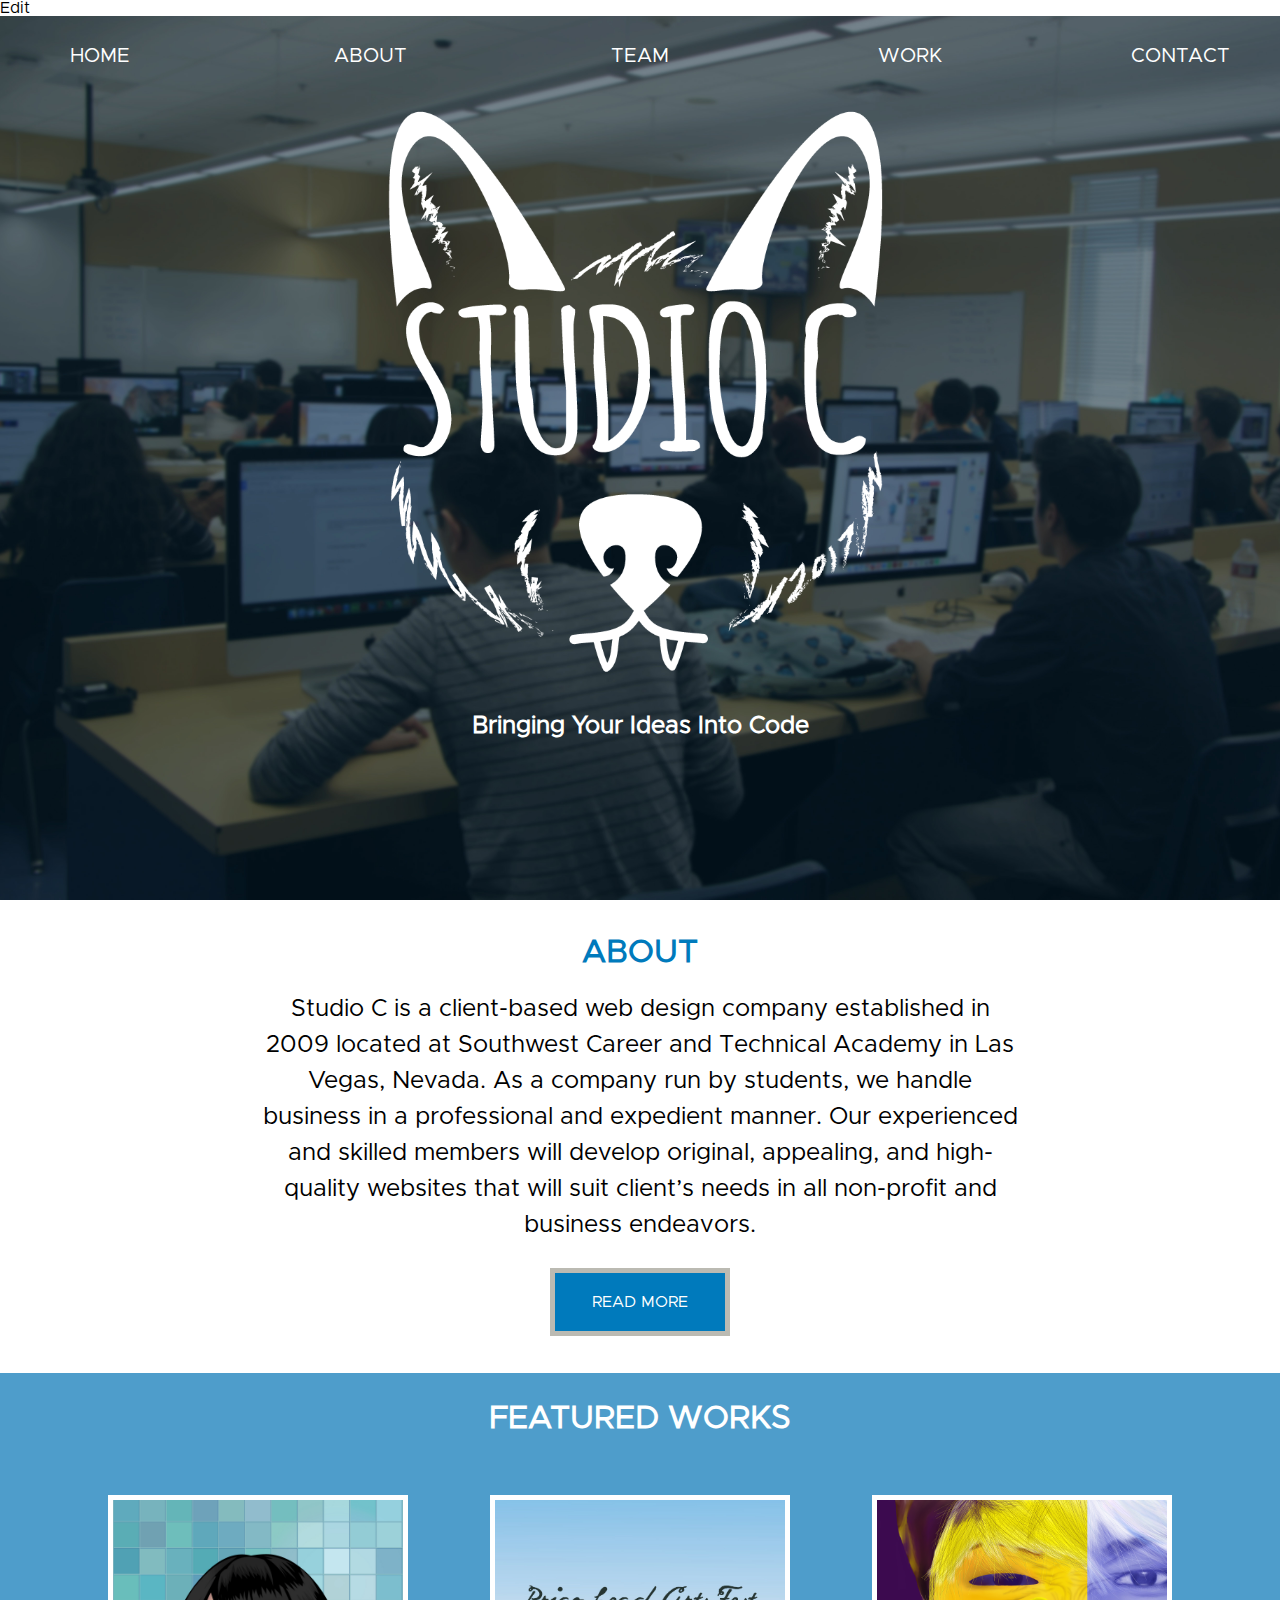
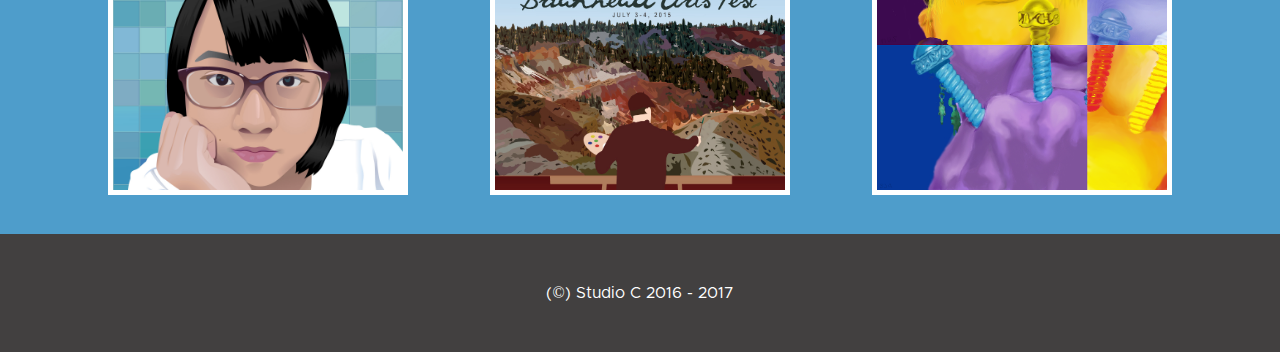
<file: index.html>
<!DOCTYPE html>
<html lang="en">
	<div>Edit</div>
	<head>
		<meta charset="utf-8"/>
		<title>Studio C | 2017</title>
        <meta name="viewport" content="width=device-width, initial-scale=1.0">
		<link href="https://fonts.googleapis.com/css?family=Droid+Sans" rel="stylesheet">
		<link rel="stylesheet" type="text/css" href="css/style.css">
        <link rel="stylesheet" type="text/css" href="css/mobile-nav-styles.css">
		<link rel="shorcut icon" type="image/png" href="img/favicon.png">
	</head>

	<body>

		<div class="wrapper">
            <div id="mobile-header">
                <div id="nav-button-container">
                    <div id="nav-button"></div>
                </div>
            </div> <!-- END #mobile-header -->

        <main>
            <header>
                <nav>
                    <ul class="nav_ul">
                        <li class="nav_li"><a href="index.html">Home</a></li>
                        <li class="nav_li"><a href="about.html">About</a></li>
                        <li class="nav_li"><a href="team.html">Team</a></li>
                        <li class="nav_li"><a href="work.html">Work</a></li>
                        <li class="nav_li"><a href="contact.html">Contact</a></li>
                    </ul>
                </nav>


                <img src="img/logo.png" id="logo"/>


                <h3 id="tagline">Bringing Your Ideas Into Code</h3>
            </header>

			<div class="intro_body">

				<h1 id="about_index_heading">About</h1>

				<p id="about_index_content">Studio C is a client-based web design company established in 2009 located at Southwest Career and Technical Academy in Las Vegas, Nevada. As a company run by students, we handle business in a professional and expedient manner. Our experienced and skilled members will develop original, appealing, and high-quality websites that will suit client’s needs in all non-profit and business endeavors.</p>

				<a id="buttonLink" href="about.html#mission_statement_headers">
					<div id="button">
						<p>Read More</p>
                    </div>
				</a>

				<br />

				<div id="featuredWorks">

					<h1 id="featured_works_heading">Featured Works</h1>

					<div id="featured_works_body">
						<div class="featured_works" id="firstFeatured">
							<h4 class="featured_work_h4">
							<a href="work.html">Go to Works</a></h4>
						</div>
						<div class="featured_works" id="secondFeatured">
							<h4 class="featured_work_h4">
							<a href="work.html">Go to Works</a></h4>
						</div>
						<div class="featured_works" id="thirdFeatured">

							<a href="work.html"><h4 class="featured_work_h4">Go to Works</h4></a>
						</div>
					</div> <!-- END #featured_works_body -->

				</div> <!-- END #featuredWoks -->

			</div> <!-- END #intro_body -->
            </main>
		</div> <!-- END #wrapper -->



	<footer>
		<p>(&copy;) Studio C 2016 - 2017</p>
	</footer>
	</body>

	<script type="text/javascript" src="js/script.js"></script>
    <script type="text/javascript" src="js/slideNav.js"></script>

</html>
</file>
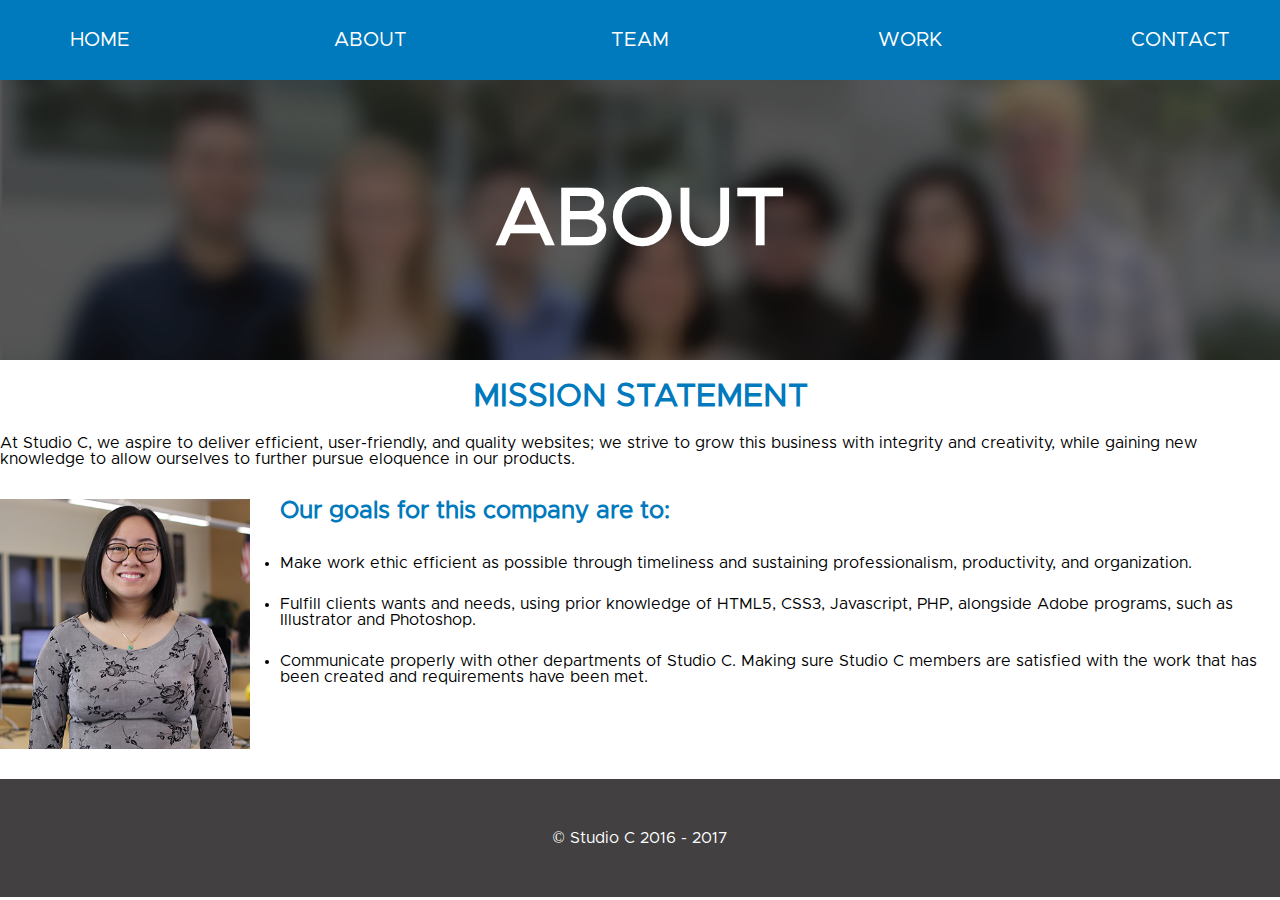
<file: about.html>
<!DOCTYPE html>
<html lang="en">

	<head>
		<meta charset="utf-8" content="width=screen-width initial-scale=1.0"/>
		<title>About | Studio C</title>
		<link href="https://fonts.googleapis.com/css?family=Droid+Sans" rel="stylesheet">
		<link rel="stylesheet" type="text/css" href="css/style.css">
        <link rel="stylesheet" type="text/css" href="css/mobile-nav-styles.css">
		<link rel="shorcut icon" type ="image/png" href="img/favicon.png">
	</head>

	<body>

	<div class="navCover">
        
        <div id="mobile-header">
            <div id="nav-button-container">
                <div id="nav-button"></div>
            </div> <!-- END #nav-button-container -->
        </div> <!-- END #mobile-header -->

		<nav>
			<ul class="nav_ul">
				<li class="nav_li"><a href="index.html">Home</a></li>
				<li class="nav_li"><a href="about.html">About</a></li>
				<li class="nav_li"><a href="team.html">Team</a></li>
				<li class="nav_li"><a href="work.html">Work</a></li>
				<li class="nav_li"><a href="contact.html">Contact</a></li>
			</ul>
		</nav>
	</div> <!-- END #navCover -->
        
    <main>
        <div id="aboutPageTitleCover" class="pageTitleCover">
            <h1>About</h1>
        </div>

        <div id="about_block">

                <h1 id="mission_statement_headers">Mission Statement</h1>

                <p id="missionStatement">At Studio C, we aspire to deliver efficient, user-friendly, and quality websites; we strive to grow this business with integrity and creativity, while gaining new knowledge to allow ourselves to further pursue eloquence in our products.</p>

            <div id="description">
                <img src="img/pix/cynthia_1.png" id="about_image">

                <div id="about_goals">
                    <h4>Our goals for this company are to:</h4>

                    <ul>
                        <li>Make work ethic efficient as possible through timeliness and sustaining professionalism, productivity, and organization.</li>

                        <li>Fulfill clients wants and needs, using prior knowledge of HTML5, CSS3, Javascript, PHP, alongside Adobe programs, such as Illustrator and Photoshop.</li>

                        <li>Communicate properly with other departments of Studio C. Making sure Studio C members are satisfied with the work that has been created and requirements have been met.</li>

                    </ul>

                </div>
            </div>
        </div>
    </main>
	<footer>

		<p>&copy; Studio C 2016 - 2017</p>

	</footer>

	</body>
	<script type="text/javascript" src="js/script.js"></script>
    <script type="text/javascript" src="js/slideNav.js"></script>
</html>
</file>
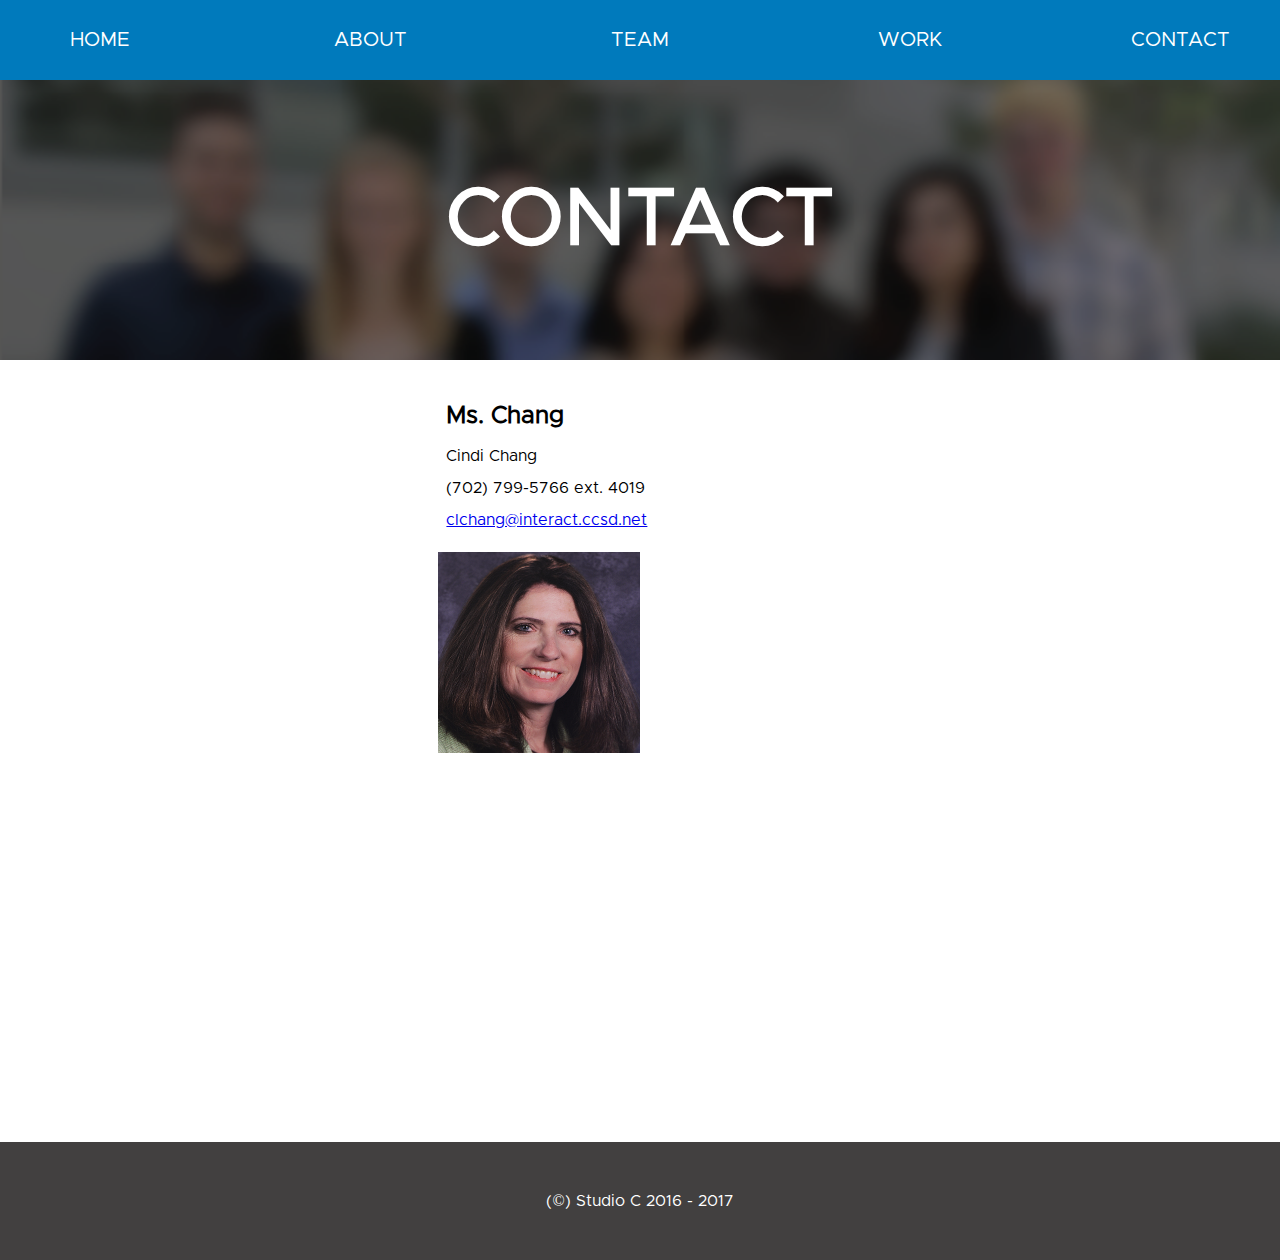
<file: contact.html>
<!DOCTYPE html>
	<html lang="en">

		<head>
			<meta charset="utf-8"/>
			<title>Contact | Studio C</title>
            <meta name="viewport" content="width=device-width, initial-scale=1.0" />
            <link href="https://fonts.googleapis.com/css?family=Droid+Sans" rel="stylesheet" />
			<link rel="stylesheet" type="text/css" href="css/style.css" />
            <link rel="stylesheet" type="text/css" href="css/mobile-nav-styles.css" />
			<link rel="shorcut icon" type ="image/png" href="img/favicon.png">
		</head>

		<body>
			<div class="navCover" id="contactCover">

                <div id="mobile-header">
                    <div id="nav-button-container">
                        <div id="nav-button"></div>
                    </div> <!-- END #nav-button-container -->
                </div> <!-- END #mobile-header -->

                <nav>
                    <ul class="nav_ul">
                        <li class="nav_li"><a href="index.html">Home</a></li>
                        <li class="nav_li"><a href="about.html">About</a></li>
                        <li class="nav_li"><a href="team.html">Team</a></li>
                        <li class="nav_li"><a href="work.html">Work</a></li>
                        <li class="nav_li"><a href="contact.html">Contact</a></li>
                    </ul>
                </nav>

		</div> <!-- END .navCover and #contactCover -->

        <main>
            <div class="pageTitleCover" id="contactPageCover">
                <h1>Contact</h1>
            </div>

            <div id="contactWrapper">

                    <!-- Google maps iframe -->
                    <div id="info">
                        <div id="chang_contact" class="contact-card">
                            <h2>Ms. Chang</h2>
                            <p>Cindi Chang</p>
                            <p>(702) 799-5766 ext. 4019</p>
                            <a href="mailto: clchang@interact.ccsd.net" id="email">clchang@interact.ccsd.net</a>

                        </div> <!-- END #chang_contact -->
												<img src="img/pix/chang.png">

                        <div id="google-maps-container">
                            <a href="https://maps.google.com/maps?f=q&amp;source=embed&amp;hl=en&amp;geocode=&amp;q=7050+Shelbourne+Avenue,+Las+Vegas,+NV&amp;aq=1&amp;oq=7050+W.+Shelbourne+Av&amp;sll=38.502032,-117.02306&amp;sspn=13.14326,28.54248&amp;ie=UTF8&amp;hq=&amp;hnear=7050+W+Shelbourne+Ave,+Las+Vegas,+Nevada+89113&amp;t=h&amp;z=14&amp;ll=36.037792,-115.246526" target="_new" id="link_big_map">
                                <iframe id="map" height="350" frameborder="0" scrolling="no" marginheight="0" marginwidth="0" src="https://maps.google.com/maps?f=q&amp;source=s_q&amp;hl=en&amp;geocode=&amp;q=7050+Shelbourne+Avenue,+Las+Vegas,+NV&amp;aq=1&amp;oq=7050+W.+Shelbourne+Av&amp;sll=38.502032,-117.02306&amp;sspn=13.14326,28.54248&amp;ie=UTF8&amp;hq=&amp;hnear=7050+W+Shelbourne+Ave,+Las+Vegas,+Nevada+89113&amp;t=h&amp;z=14&amp;ll=36.037792,-115.246526&amp;output=embed"></iframe>
                            </a>
                        </div> <!-- END #google-maps-container -->

                    </div> <!-- END #info -->

                </div> <!-- END #contact-container -->
            </main>
            <footer>
                <p>(&copy;) Studio C 2016 - 2017</p>
            </footer>
		</body>

	<script type="text/javascript" src="js/script.js"></script>
    <script type="text/javascript" src="js/slideNav.js"></script>

</html>
</file>
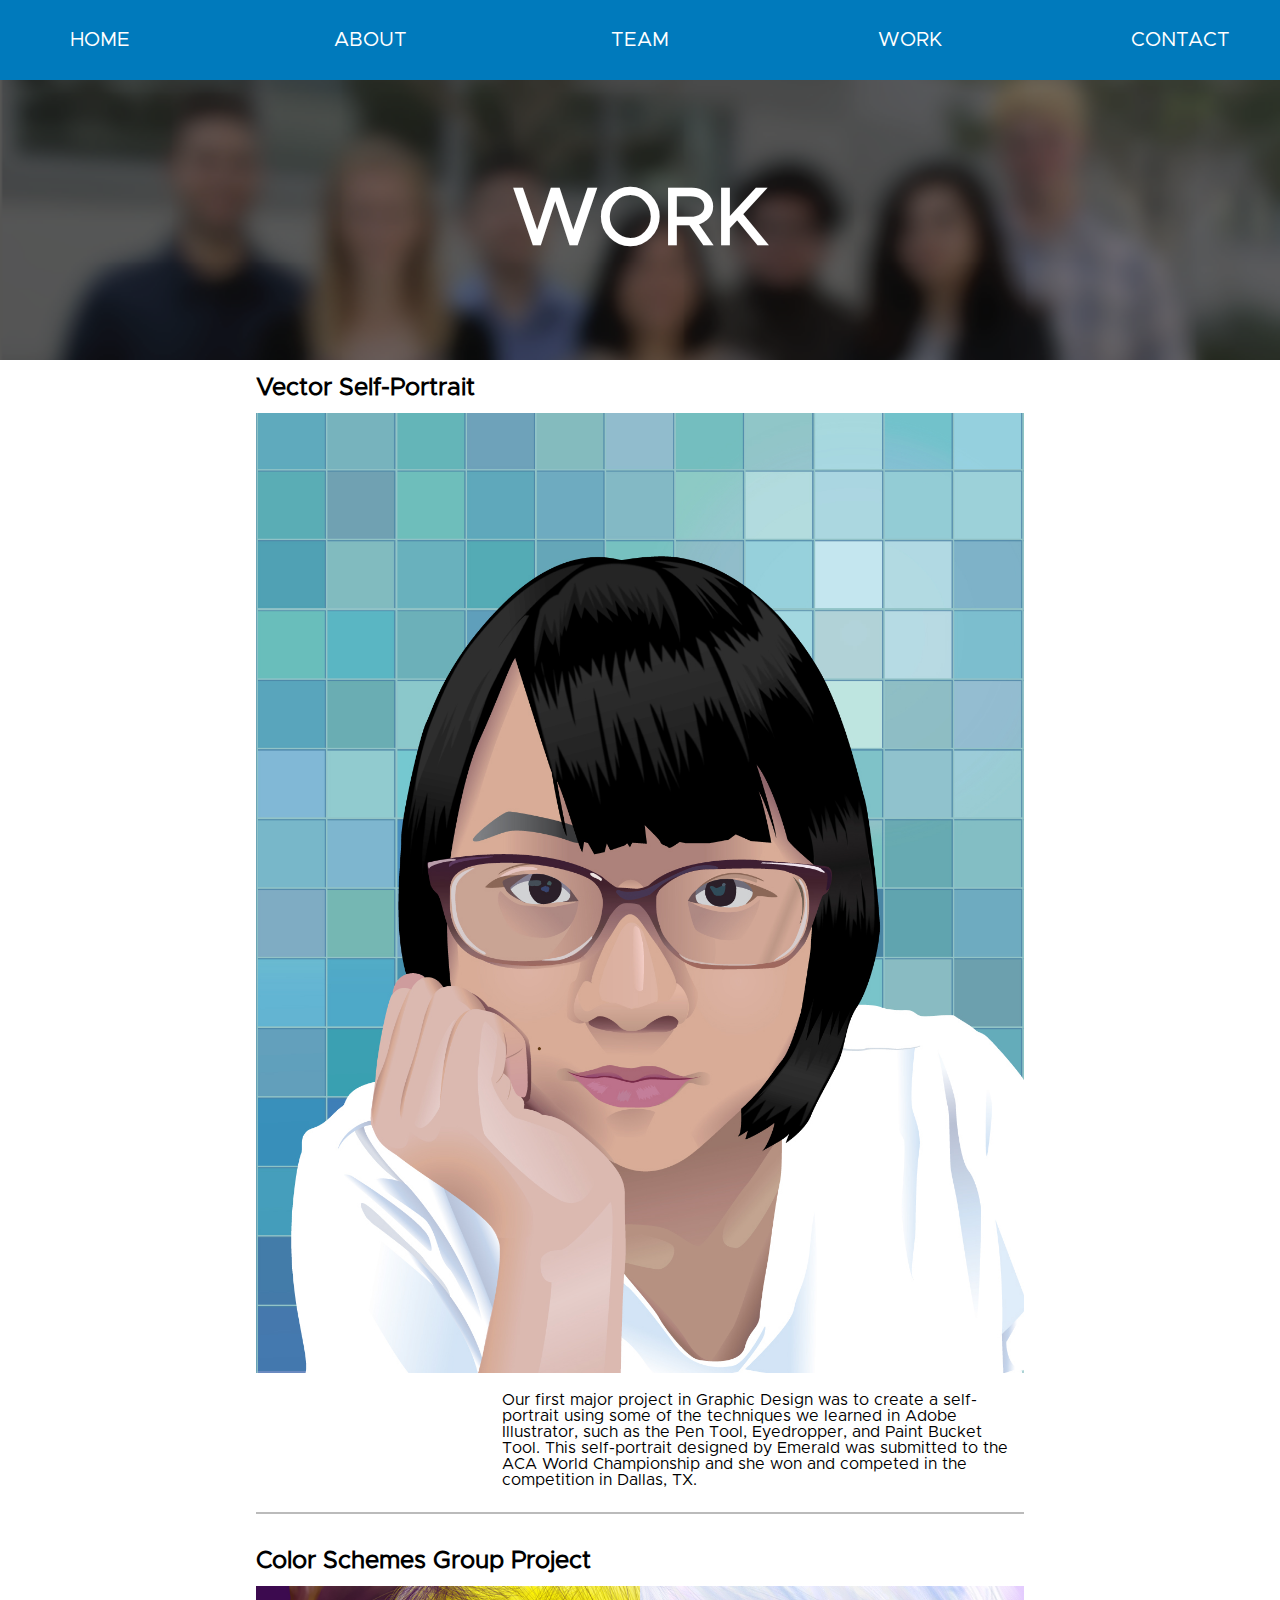
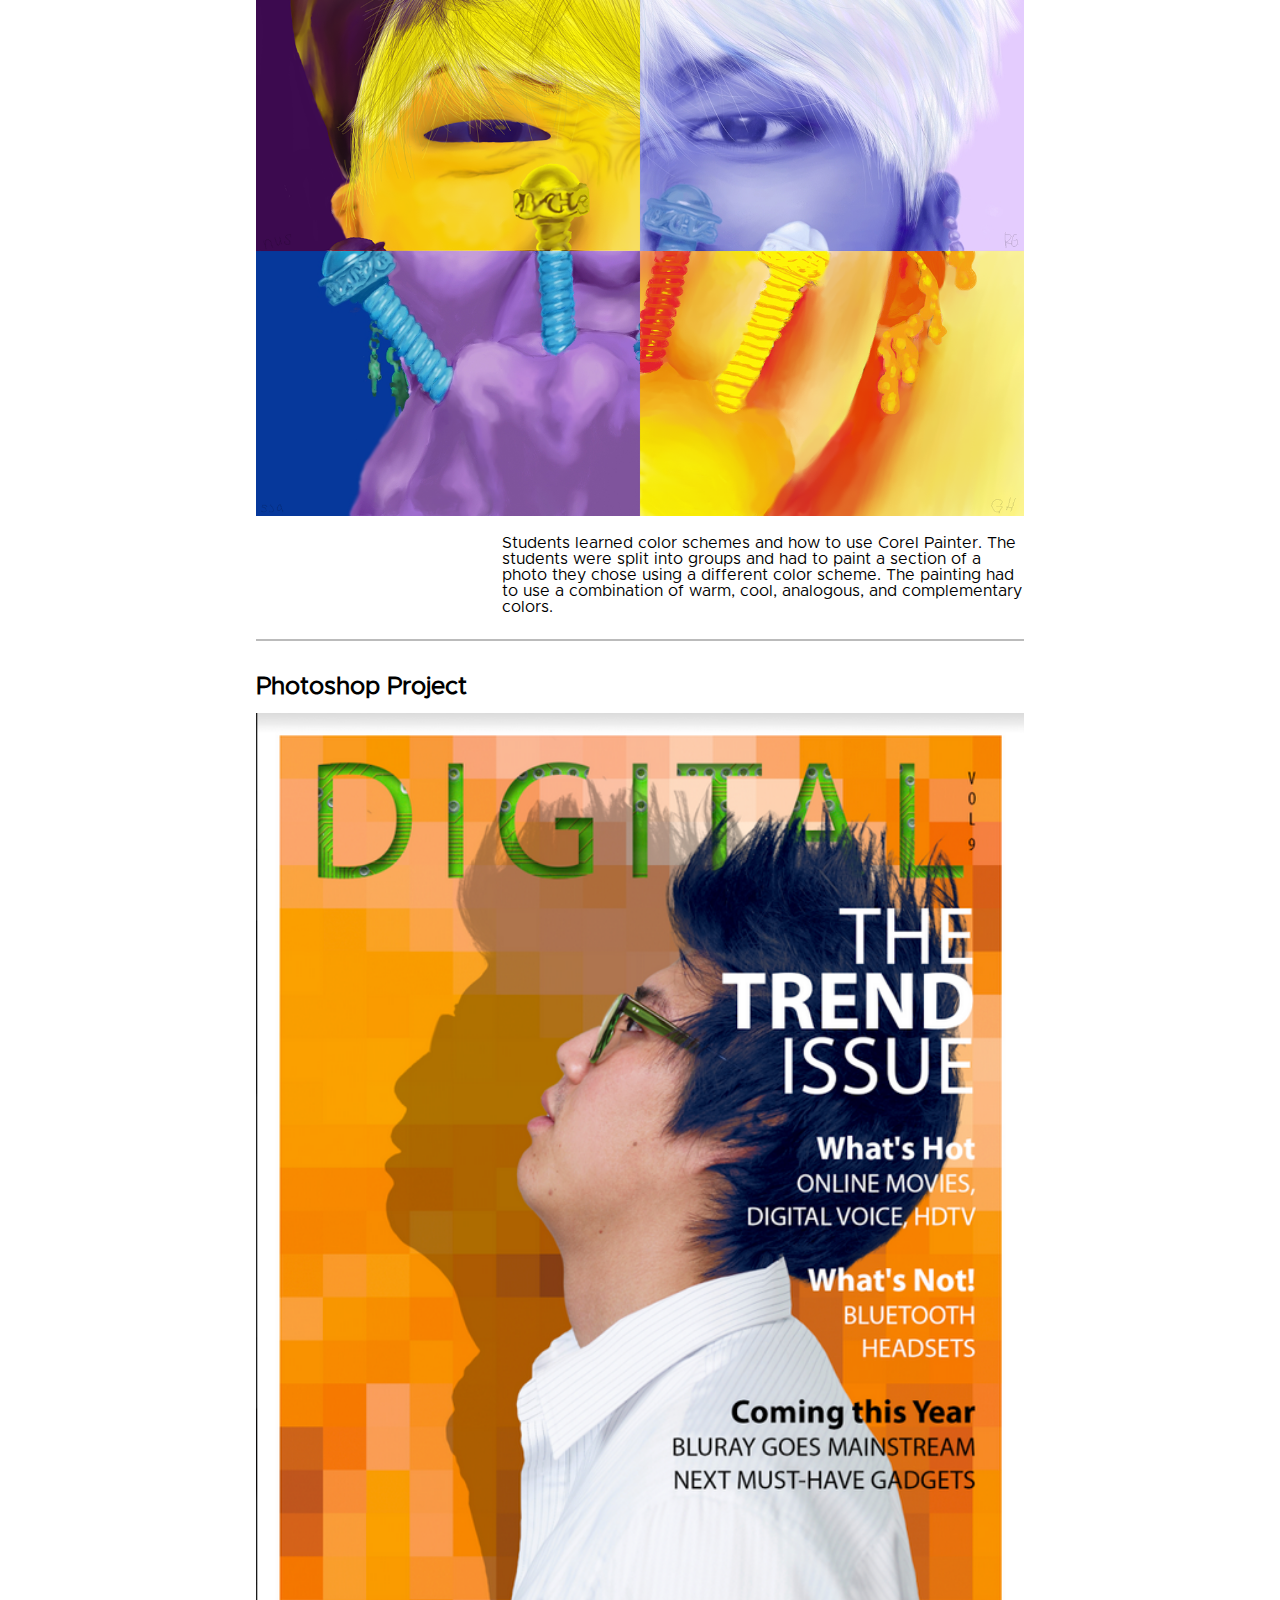
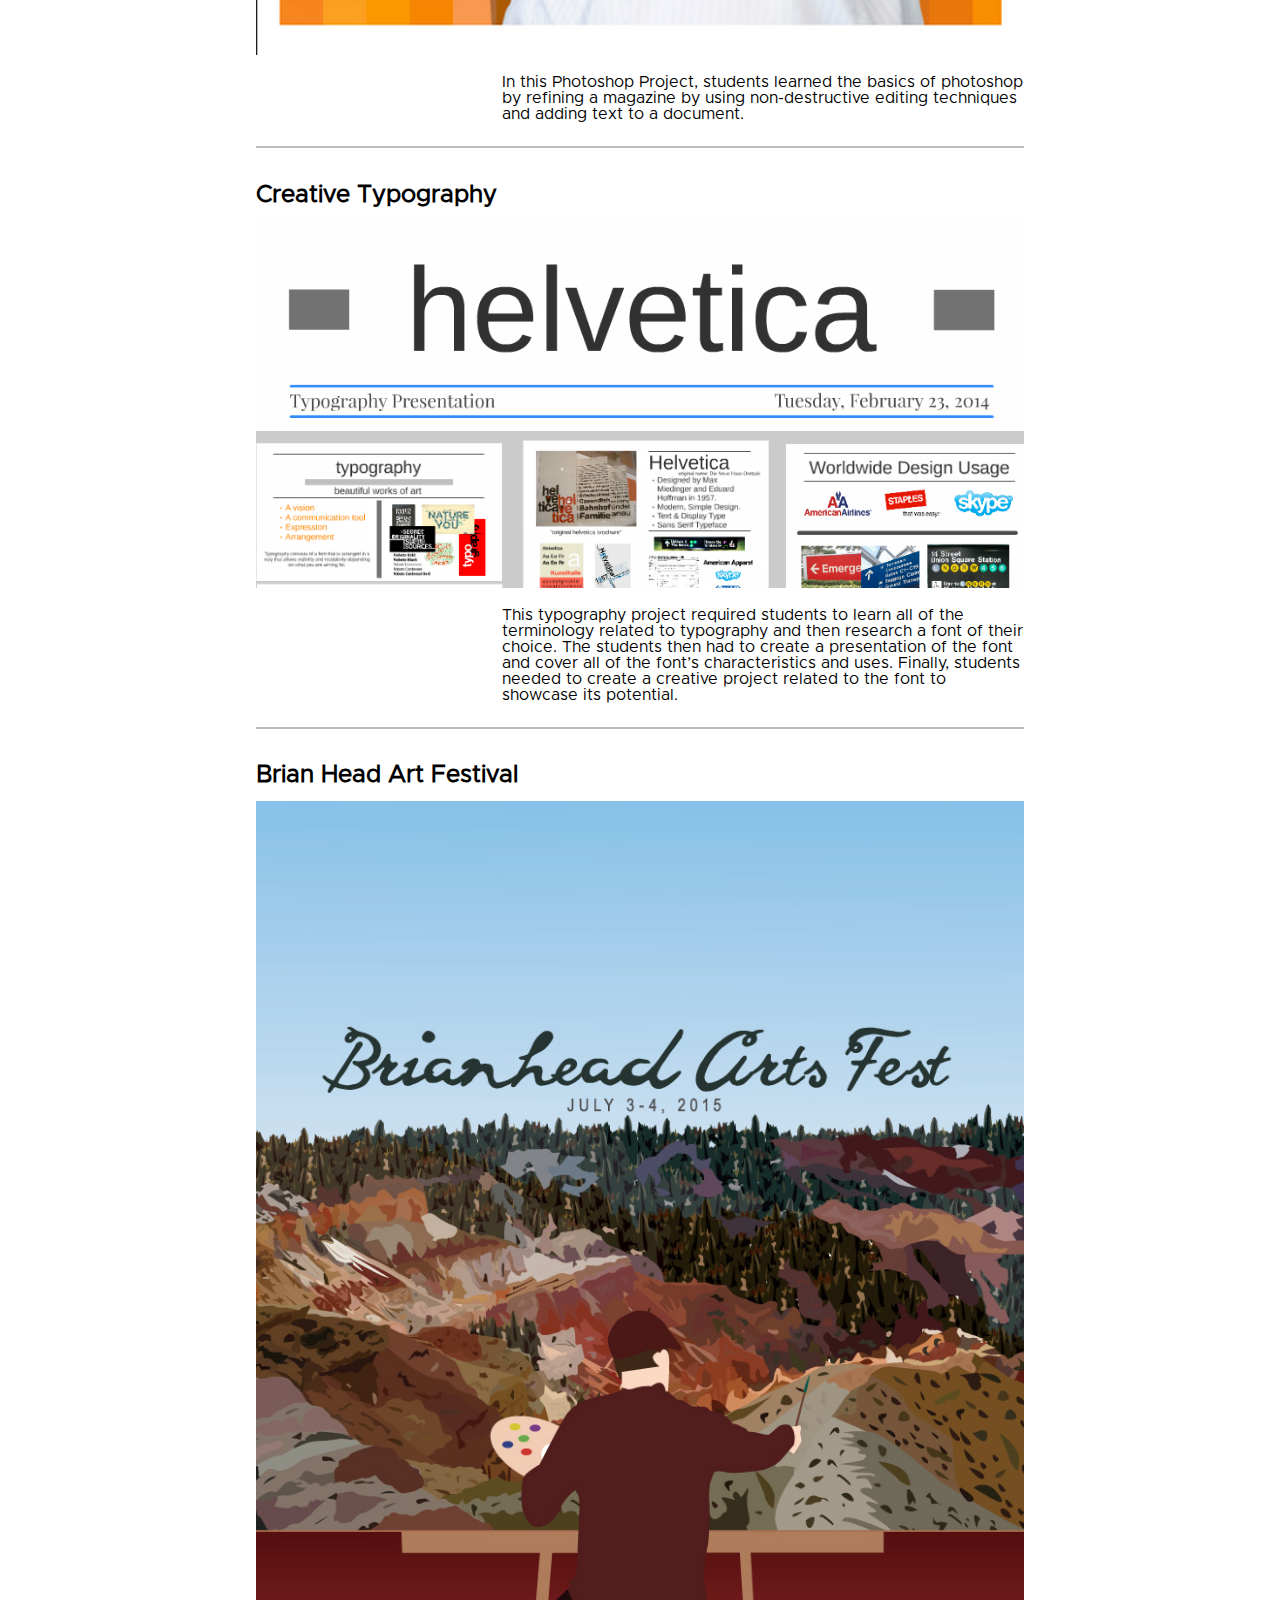
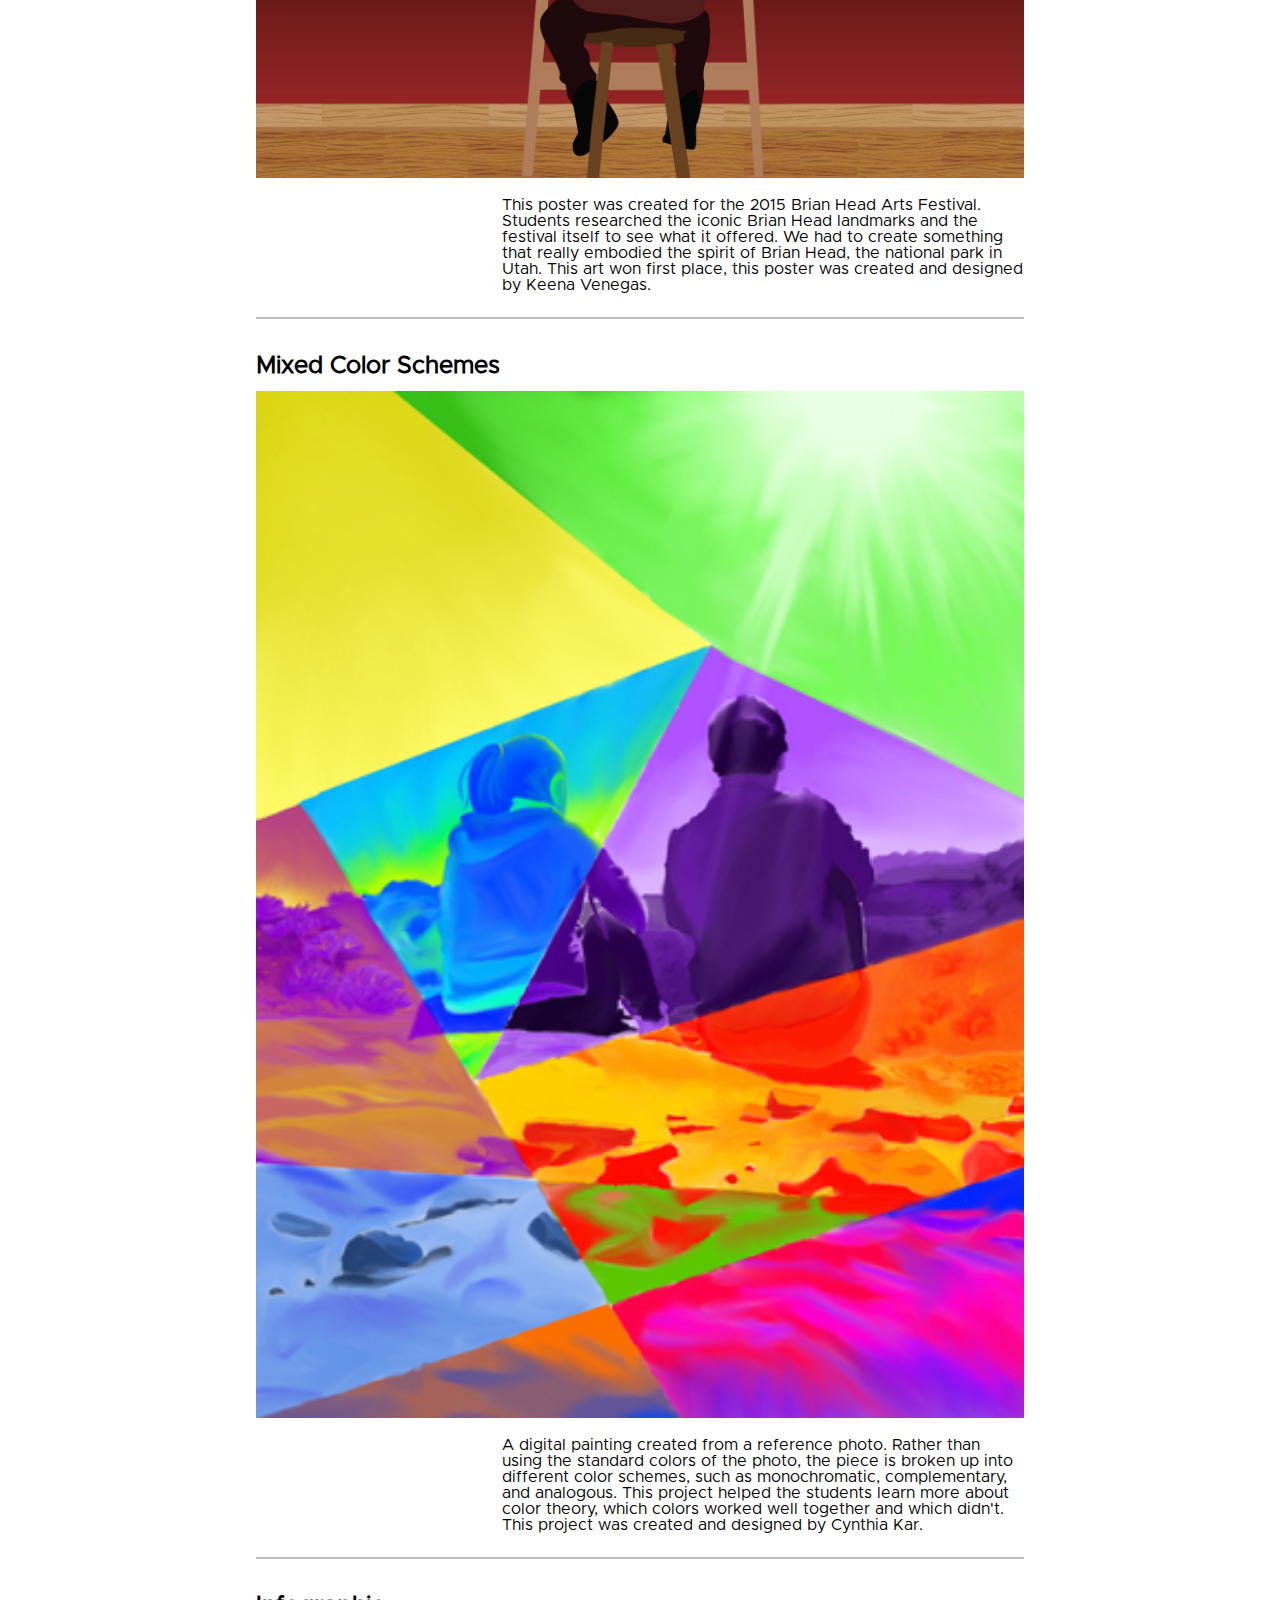
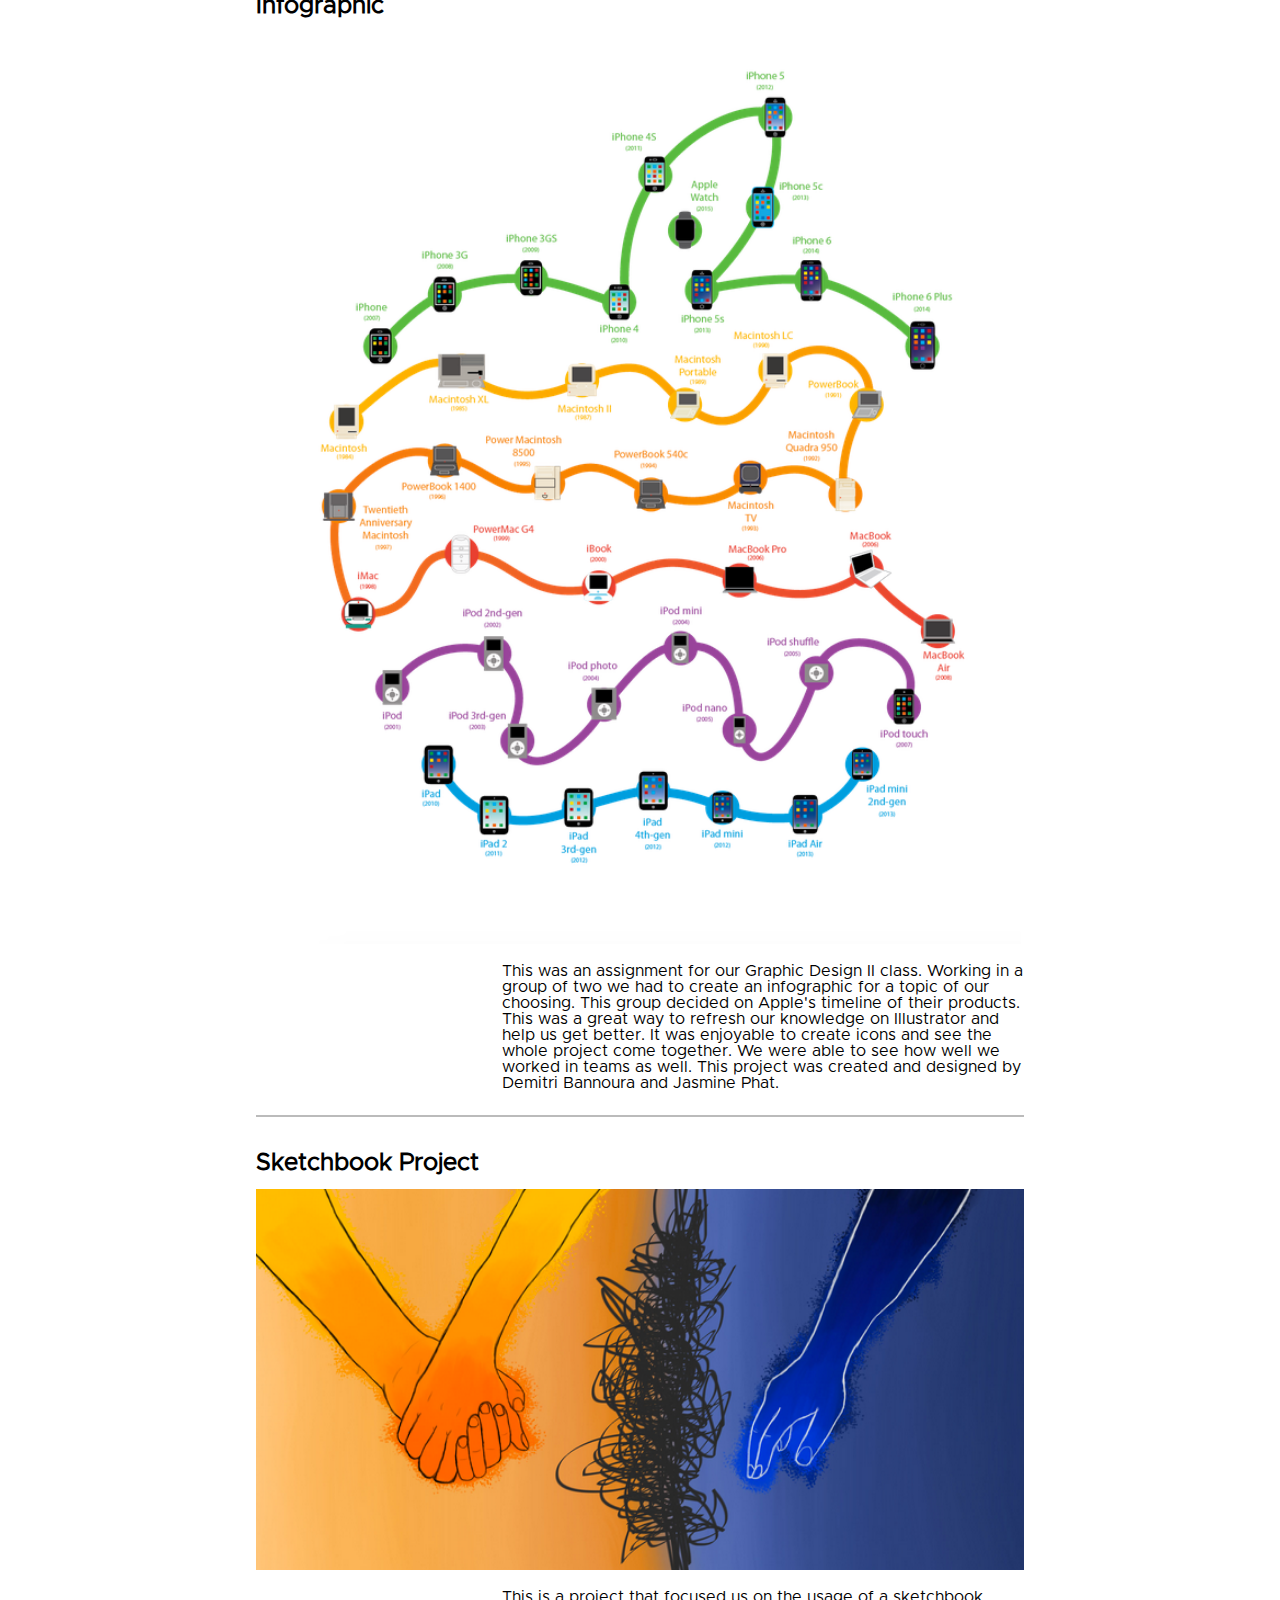
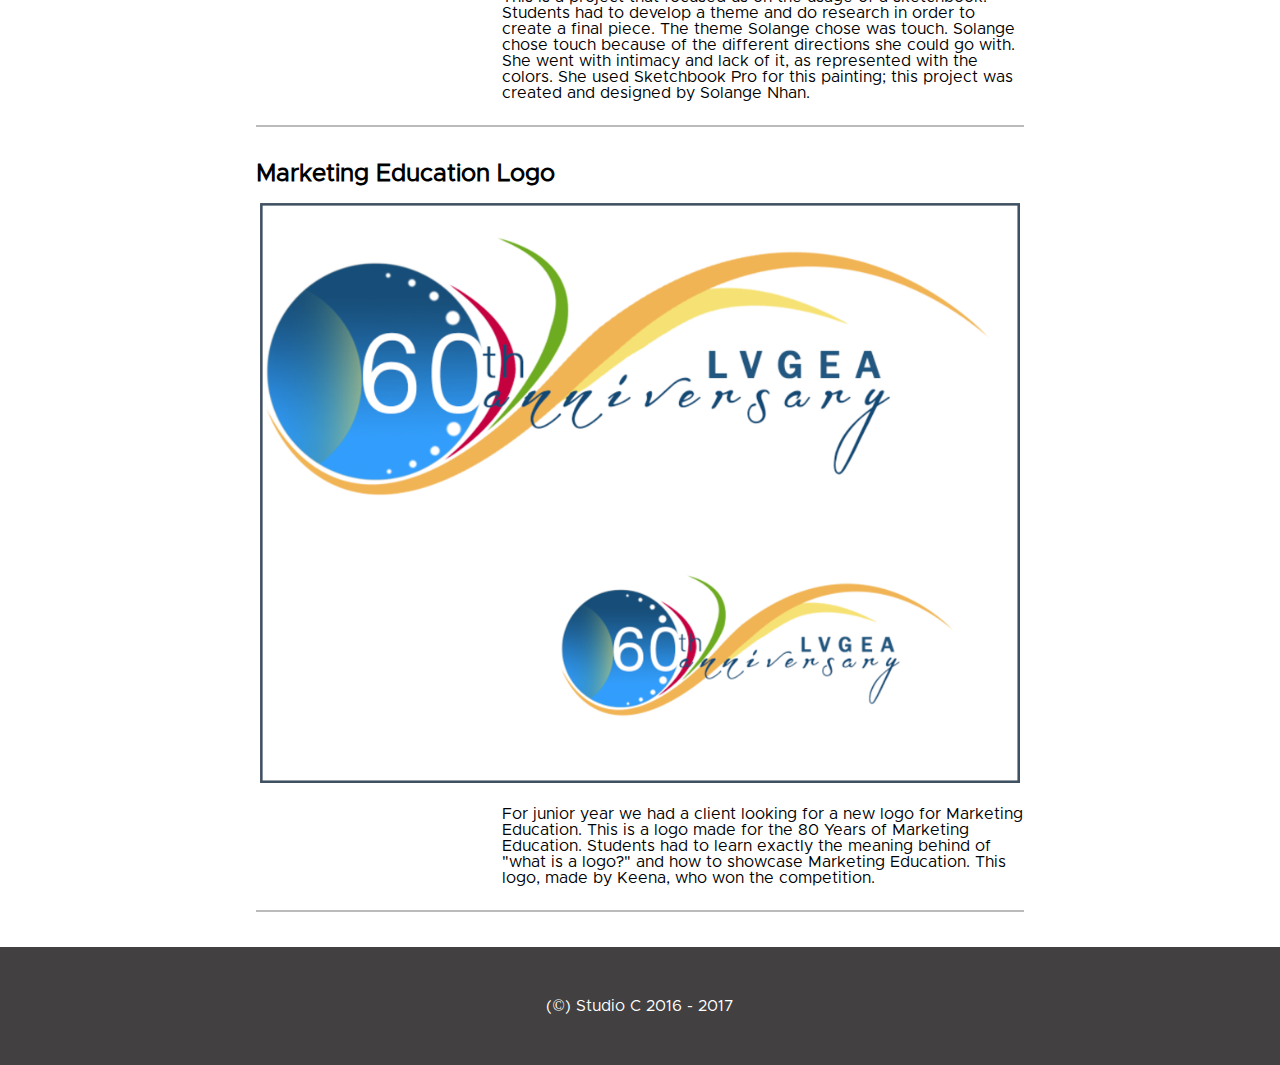
<file: work.html>
<!DOCTYPE html>
<html lang="en">

	<head>
		<meta charset="utf-8"/>
		<title>Work | Studio C</title>
        <meta name="viewport" content="width=device-width, initial-scale=1.0" />
		<link href="https://fonts.googleapis.com/css?family=Droid+Sans" rel="stylesheet">
		<link rel="stylesheet" type="text/css" href="css/style.css">
        <link rel="stylesheet" type="text/css" href="css/mobile-nav-styles.css">
        <link rel="shorcut icon" type="image/png" href="img/favicon.png">
	</head>

	<body>

        <div class="navCover" id="worknavCover">
            <div id="mobile-header">
                <div id="nav-button-container">
                    <div id="nav-button"></div>
                </div> <!-- END #nav-button-container -->
            </div> <!-- END #mobile-header -->

            <nav>
                <ul class="nav_ul">
                    <li class="nav_li"><a href="index.html">Home</a></li>
                    <li class="nav_li"><a href="about.html">About</a></li>
                    <li class="nav_li"><a href="team.html">Team</a></li>
                    <li class="nav_li"><a href="work.html">Work</a></li>
                    <li class="nav_li"><a href="contact.html">Contact</a></li>
                </ul>
            </nav>
        </div>

        <main>
            <div class="pageTitleCover">
                <h1>Work</h1>
            </div>

            <div id="workWrapper">
                
                <div class="project">
                    <h4>Vector Self-Portrait</h4>
                    <a href="img/emerald.jpg" target="_blank"  id="emerald">
                        <img src="img/emerald.jpg" alt="Vector Self-Portrait" />
                    </a>
                    <p>Our first major project in Graphic Design was to create a self-portrait using some of the techniques we learned in Adobe Illustrator, such as the Pen Tool, Eyedropper, and Paint Bucket Tool. This self-portrait designed by Emerald was submitted to the ACA World Championship and she won and competed in the competition in Dallas, TX.</p>
                </div> <!-- END .project -->
                
                <div class="project">
                    <h4>Color Schemes Group Project</h4>
                    <a href="img/popart.png" target="_blank"  id="popart">
                        <img src="img/popart.png" alt="Color Schemes Group Project" />
                    </a>
                    <p>Students learned color schemes and how to use Corel Painter. The students were split into groups and had to paint a section of a photo they chose using a different color scheme. The painting had to use a combination of warm, cool, analogous, and complementary colors.</p>
                </div> <!-- END .project -->
                
                <div class="project">
                    <h4>Photoshop Project</h4>
                    <a href="img/magCover.png" target="_blank" id="magCover" >
                        <img src="img/magCover.png" alt="Photoshop Project"  />
                    </a>
                    <p>In this Photoshop Project, students learned the basics of photoshop by refining a magazine by using non-destructive editing techniques and adding text to a document.</p>
                </div> <!-- END .project -->
                
                <div class="project">                
                    <h4>Creative Typography</h4>
                    <a href="./img/typeProject.png" target="_blank" id="typeProject">
                        <img src="./img/typeProject.png" alt="Creative Typography" /></a>
                    <p>This typography project required students to learn all of the terminology related to typography and then research a font of their choice. The students then had to create a presentation of the font and cover all of the font’s characteristics and uses. Finally, students needed to create a creative project related to the font to showcase its potential.</p>
                </div>
                
                <div class="project">
                    <h4>Brian Head Art Festival</h4>
                    <a href="img/brianhead.jpg" target="_blank" id="brianhead">
                        <img src="img/brianhead.jpg" alt="Brian Head Art Festival" />
                    </a>
                    <p>This poster was created for the 2015 Brian Head Arts Festival. Students researched the iconic Brian Head landmarks and the festival itself to see what it offered. We had to create something that really embodied the spirit of Brian Head, the national park in Utah. This art won first place, this poster was created and designed by Keena Venegas.</p>
                </div>
                
                <div class="project">
                    <h4>Mixed Color Schemes</h4>
                    <a href="img/colorSchemes.png" target="_blank" id="colorSchemes">
                        <img src="img/colorSchemes.png" alt="Mixed Color Schemes" />
                    </a>
                    <p>A digital painting created from a reference photo. Rather than using the standard colors of the photo, the piece is broken up into different color schemes, such as monochromatic, complementary, and analogous. This project helped the students learn more about color theory, which colors worked well together and which didn't. This project was created and designed by Cynthia Kar.</p>
                </div>
                
                <div class="project">
                    <h4>Infographic</h4>
                    <a href="img/infographic.png" target="_blank" id="infographic">   
                        <img src="img/infographic.png" alt="Infographic" />
                    </a>
                    <p>This was an assignment for our Graphic Design II class. Working in a group of two we had to create an infographic for a topic of our choosing. This group decided on Apple's timeline of their products. This was a great way to refresh our knowledge on Illustrator and help us get better. It was enjoyable to create icons and see the whole project come together.  We were able to see how well we worked in teams as well. This project was created and designed by Demitri Bannoura and Jasmine Phat.</p>
                </div>

                <div class="project">
                    <h4>Sketchbook Project</h4>
                    <a href="img/sketchbook.png" target="_blank" id="sketchbook">
                        <img src="img/sketchbook.png" alt="Sketchbook Project" />
                    </a>
                    <p>This is a project that focused us on the usage of a sketchbook. Students had to develop a theme and do research in order to create a final piece. The theme Solange chose was touch. Solange chose touch because of the different directions she could go with. She went with intimacy and lack of it, as represented with the colors. She used Sketchbook Pro for this painting; this project was created and designed by Solange Nhan.</p>
                </div>

                <div class="project">
                    <h4>Marketing Education Logo</h4>
                    <a href="img/anniversaryLogo.png" target="_blank"  id="marketingLogo">
                        <img src="img/anniversaryLogo.png" alt="Marketing Education Logo" />
                    </a>
                    <p>For junior year we had a client looking for a new logo for Marketing Education. This is a logo made for the 80 Years of Marketing Education. Students had to learn exactly the meaning behind of "what is a logo?" and how to showcase Marketing Education. This logo, made by Keena, who won the competition.</p>
                </div>
            </div> <!-- END #workWrapper -->
        </main>

        <footer>
            <p>(&copy;) Studio C 2016 - 2017</p>
        </footer>
    </body>

	<script type="text/javascript" src="js/script.js"></script>
    <script type="text/javascript" src="js/slideNav.js"></script>
</html>
</file>
<file: css/style.css>
/*================
Table of Contents
1. initial styles
2. universal styles
3. nav styles
4. homepage styles
5. about styles
6. team styles
7. work styles
8. contact styles
================*/

/*================
initial styles
================*/
@charset "UTF-8";

body {
  margin: 0;
  font-family: "Metropolis";
}

@font-face {
  font-family: "Metropolis";
  src:url("fonts/metropolis/Metropolis-Regular.otf");
}

/*================
universal styles BE CAREFUL
================*/

footer {
	margin: 0;
}

.navCover {
  background-color: #007ABC;
}

#button {
  text-align: center;
  background-color: #007abc;
  margin: auto;
  width: 100px;
  padding: 5px 35px;
  text-transform: uppercase;
  color: #fff;
  border: 5px solid #BBBAB2;
  transition: ease .5s;
}

#button:hover {
    transform: scale(1.1,1.1);
    transition: ease .5s;
}

#buttonLink {
    text-decoration: none;
}

footer p {
    background-color: #424040;
    margin: 0;
    text-align: center;
    padding: 50px 0px;
    color: #fff;
    clear:left;
}

.pageTitleCover {
    background-image: url("../img/maxres.jpg");
    color: #fff;
    text-align: center;
    padding: 100px 0;
    font-size: 2.5em;
    text-transform: uppercase;
    background-size: cover;
    background-origin: padding-box;
    background-position: 0% 20%;
    overflow: hidden;
}

.pageTitleCover h1 {
    margin: 0;
    font-size: 80px;

}

@media (max-width: 600px) {
    body {
        font-size: 13pt;
    }

    footer p {
        font-size:15pt;
        padding: 30px 0;
    }

}
/*================
mobile-header styles
================*/

#mobile-header {
    display: none;
}

/*================
nav styles DO NOT CHANGE
================*/

nav {
	margin-top:0;
	width:100%;
	position:relative;
}

nav ul {
	margin: 0;
	display:flex;
	justify-content:space-between;
	padding: 0 40px;
}

nav li {
	font-size: 20px;
	list-style-type: none;
	text-transform: uppercase;
}

nav li a {
	color: #ffffff;
	text-decoration: none;
	display: inline-block;
	text-align: center;
    padding: 30px 0;
	width: 120px;
}

nav li a:hover {
}

/*================
homepage styles
================*/

header {
	width:100%;
	height:100vh;
	background-image:url("../img/index2.jpg");
	background-size:cover;
	background-repeat:no-repeat;
	background-position:center;
    background-attachment: fixed;
}

#logo {
    display: block;
    margin-left: auto;
    margin-right: auto;
	height: 66%;
	/*padding-top: 3em;*/
}

#tagline {
	color: #ffffff;
	text-align: center;
	border-bottom: none;
	font-size: 18pt;
	vertical-align:text-bottom;
}

#about_index_heading {
    text-transform: uppercase;
    color: #007abc;
    text-align: center;
    font-family: "Metropolis";
}

#about_index_content {
    line-height: 1.5em;
    text-align: center;
    font-size: 24px;
    margin: 0% 20%;
    padding-bottom: 25px;
}

@media (max-width: 700px) {
    #about_index_heading {
        margin-bottom: 10pt;
    }
    #about_index_content {
        margin: .25em;
        font-size: 14pt;
    }
}

@media (max-width: 550px) {
    #logo {
        width: 100vw;
        height: auto;
    }
}

#featuredWorks {
    background-color: #4e9dcb;
    color: #fff;
    text-transform: uppercase;
    text-align: center;
}

#featuredWorks h1 {
    padding-top: 30px;
}

#featured_works_body a {
    text-decoration: none;
    color: #fff;
}

.featured_works {
    display: inline-block;
    margin: 3%;
    width: 300px;
    height: 300px;
    background-size: cover;
    border: 5px solid #fff;
    transition: 1s;
    box-sizing: border-box;
}

.featured_works h4 {
    opacity: 0;
    padding: 15px 0px;
    margin: 42% 30%;
    background-color: rgba(0,0,0,.6);
    border: 5px solid white;
}

#firstFeatured:hover .featured_work_h4 {
    opacity: 1;
    transition: ease 1s;
}

#secondFeatured:hover .featured_work_h4 {
    opacity: 1;
    transition: ease 1s;
}

#thirdFeatured:hover .featured_work_h4 {
    opacity: 1;
    transition: ease 1s;
}

#firstFeatured .featured_work_h4 {
    transition: ease 1s;
}

#secondFeatured .featured_work_h4 {
    transition: ease 1s;
}

#thirdFeatured .featured_work_h4 {
    transition: ease 1s;
}

#firstFeatured {
    background-image: url("../img/emerald.jpg");
}

#secondFeatured {
    background-image: url("../img/brianhead.jpg");
}

#thirdFeatured {
    background-image: url("../img/popart.png");
}


/*================
about styles
================*/

#aboutPageTitleCover {
    background-image: url("../img/maxres.jpg");
    font-size: 2.5em;
    text-transform: uppercase;
    background-size: cover;
    background-position: 0% 20% ;
    }

#aboutPageTitleCover h1 {
    margin: 0;
}

#aboutWrapper {
    margin: 0 20%;
}

#aboutWrapper p {
    font-size: 13pt;
}

#mission_statement_headers{
    text-align: center;
    color: #007abc;
    text-transform: uppercase;
}

#about_image{
    height: 250px;
    float: left;
    margin: 0 30px 30px 0;
}

#about_goals li{
    margin: 25px 0;
}

#about_goals h4{
    font-size: 18pt;
    color: #007abc;
}

#description{
    /*margin-top:30px;*/
}

@media (max-width: 600px) {
    #aboutWrapper {
        margin: .5em;
        text-align: center;
    }

    #about_image {
        float: none;
        margin: 2em auto;
    }

    #about_goals h4, #about_goals ul {
        text-align: left;
    }

    #about_goals h4 {
        margin: .25em 0;
    }

    #about_goals ul {
        margin: 0;
        padding-left: 2em;
    }

    #about_goals ul li {
        margin: .75em;
        font-size: 13pt;
        line-height: 19px;
    }
}

/*================
team styles
================*/

#teamPageTitleCover {
    background-image: url("../img/maxres.jpg");
}

#teamPageTitleCover h1 {
    margin: 0;
}

#team_heading {
    text-align: center;
    color: #007abc;
    text-transform: uppercase;
}

#cyn,
#kev,
#ray,
#ama,
#bri {
    text-decoration:none;
}

#headmanagerBlock {
    text-align: center;
}

#departmanagerBlock {
    text-align: center;
}

.managers {
    padding: 25px;
    display: inline-block;
    text-align: center;
}

.depart_mana_pos {
    transition:all 0.4s ease-in-out;
    border:1px solid #000000;
    width:60%;
    margin:auto;
    padding:10px 5px 10px 5px;
    text-decoration: none;
}

.depart_mana_pos:hover {
    border:1px solid #007abc;
    background-color:#007abc;
    color:#ffffff;
}

.mana_pos {
    font-weight: bolder;
    text-transform: uppercase;
}

.managerPic {
    border: 10px solid white;
    border-radius: 100%;
    height: 200px;
    width: 200px;
}

.teamBut {
    color:#000000;
}

#workers_block {
    margin: 0 10% 30px 10%;
    text-align: center;
    border-top: 2px solid gray;
}

#usability_depart,
#marketing_depart,
#code_depart,
#graphic_depart,
#content_depart {
    display:none;
}

.block_headers {
    text-align: center;
    color: #007abc;
    font-size: 1.5em;
    text-transform: uppercase;
}

.block_intro {
    text-align: center;
    margin: 0% 20%;
}

.worker {
    text-align: center;
    display: inline-block;
}

.deptWorkerImg {
    border: 10px solid white;
    border-radius: 100%;
    height: 170px;
    width: 170px;
}

/*================
Work styles
================*/

#workWrapper {
    margin: 0 20%;
    margin-top: 12pt;
}

.project {
    border-bottom: 2px solid #bbb;
    margin-bottom: 26pt;
    padding-bottom: 6pt;
    overflow: auto;
}

.project h4 {
    font-size: 1.5em;
    font-weight: bolder;
    margin-top: 0;
    margin-bottom: 10pt;
    width: 100%;
}

.project .project-details-container {
    height: 200px;
}

.project a {
    text-decoration: none;
}

.project .img-container {
    box-sizing: border-box;
    width: 30%;
    height: 100%;
    float: left;
    overflow: hidden;
    text-align: center;
    padding-right: 12pt;
    border-right: 1px solid #bbb;
}

.project img {
    width: 100%;
}

.project p {
    float: right;
    width: 68%;
}

@media (max-width: 700px) {
    #workWrapper {
        margin: 12pt;
    }
}

@media (max-width: 600px) {

    .project .img-container {
        width: 100%;
        border: 0;
        padding: 0;
        height: auto;
    }

    .project p {
        width: 100%;
    }
}
/*

#emerald {
    background-image: url("../img/emerald.jpg");
}

#popart {
    background-image: url("../img/popart.png");
}

#magCover {
    background-image: url("../img/magCover.png");
}

#typeProject {
    background-image: url("../img/typeProject.png");
}

#brianhead {
    background-image: url("../img/brianhead.jpg");
}

#colorSchemes {
    background-image: url("../img/colorSchemes.png");
}

#infographic {
    background-image: url("../img/infographic.png");
}

#sketchbook {
    background-image: url("../img/sketchbook.png");
}

#marketingLogo {
    background-image: url("../img/marketingLogo.jpg");
}

#anniversaryLogo {
    background-image: url("../img/anniversaryLogo.png");
}
*/
/*================
contact styles
================*/

#contactWrapper {
    text-align: center;
    margin: 12pt 15%;
}

#form-container {
    display: inline-block;
    width: 45%;
    vertical-align: top;
    border: 2px solid #bbb;
    height: 100%;
    padding-bottom: 145px;
}

#pageTitleContainer h1 {
    display: none;
}

#contact-form {
    text-align: left;
    margin: 2em 0;
    padding-left: 2.5%;
    padding-right: 2.5%;
}

#contact-form label {
    display: block;
    margin: 0 0 .5em 0;
}

#user_name, #user_email, #user_request {
    display: block;
    width: 100%;
    margin-bottom: 1.5em;
    border: 2px solid #bbb;
    box-sizing: border-box;
}

#user_request {
    height: 140px;
}

#submit {
    width: initial;
}

#info {
    width: 45%;
    padding-left: 2.5%;
    padding-right: 2.5%;
    display: inline-block;
}

#info img {
  width: 50%;
  height: 50%;
    float: left;
    padding-bottom: 20px;
}

#google-maps-container {

}

#map {
    width: 100%;
}

#chang_contact {
    text-align: left;
    padding: .5em;
    margin-bottom: 1em;
    font-size: 12pt;
}

#chang_contact h2 {

}

@media (max-width: 700px) {

    #contactWrapper {
        height: auto;
        margin: 12pt;
    }

    #contact-form label {
        font-size: 12pt;
    }
}

@media (max-width: 500px) {
    #contactPageCover h1 {
        font-size: 60px;
    }

    #contactWrapper {
    }

    #form-container, #info {
        display: block;
        margin: 0;
        padding: 0;
        width: 100%;
    }

    #contact-form {
        height: auto;
    }

    #info {
        margin-top: 1em;
    }

}
</file>
<file: css/mobile-nav-styles.css>
#mobile-header, #nav-button {
    height: 48pt;
    overflow: hidden;
}

#mobile-header {
    width: 100vw;
    background-color: #007ABC;
}

#nav-button {
    width: 48pt;
    background-color: #007ABC;
    background-image: url(../img/nav-button.svg);
    background-repeat: no-repeat;
    background-position: center;
    background-size: cover;
}

#nav-button:hover {
    background-image: url(../img/nav-button-reverse.svg);
}
@media (max-width: 700px) {
    
    /* Makes #mobile-header visible */
    #mobile-header {
        display: block;
        background-image:url(../img/logo.svg);
        background-repeat: no-repeat;
        background-size: contain;
        background-position: center;
    }
    
    #nav-button-container, nav {
        width: 250px;
        transition: transform 0.33s;
    }
    
    nav {
        left: -250px;
        top: 0;
        color: #333;
        margin: 0;
        position: fixed;
        height: 100vh;
        background-color: #007ABC;
    }
    
    nav ul {
        display: block;
        padding: 0;
        margin-top: 18pt;
    }
    
    nav ul li {
    }
    
    nav ul li a {
        text-decoration: none;
        box-sizing: border-box;
        color: white;
        display: block;
        font-size: 24pt;
        text-align: left;
        padding: 12pt;
        width: 100%;
    }
}
</file>
